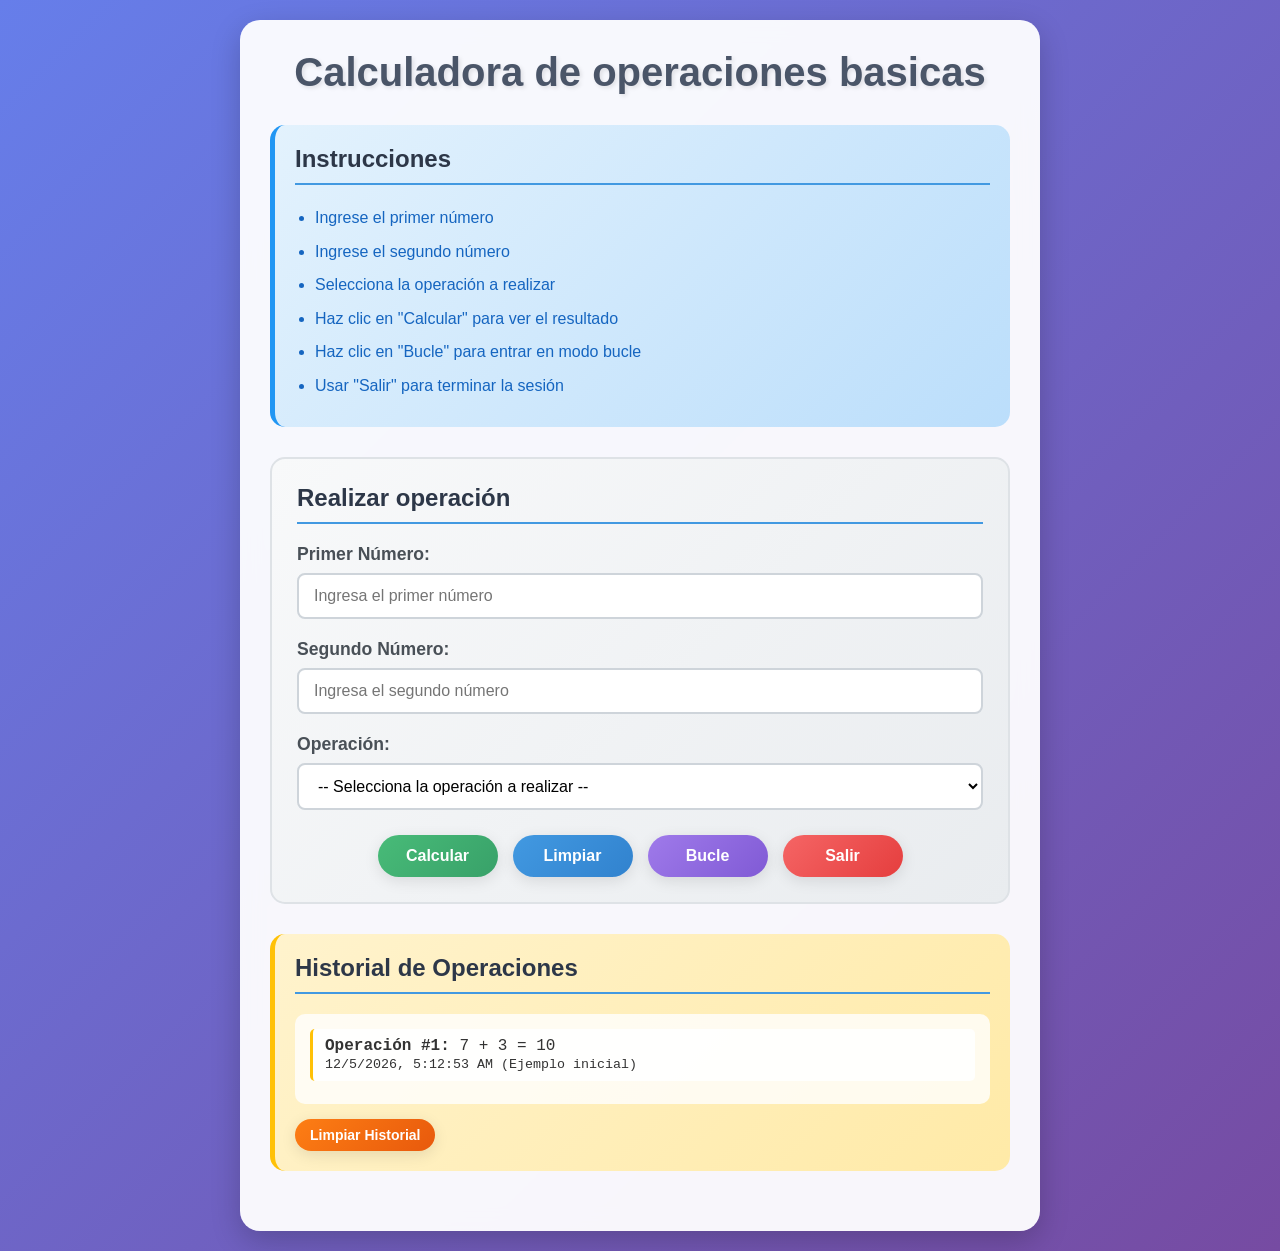
<file: index.html>
<!DOCTYPE html>
<html lang="en">
<head>
    <meta charset="UTF-8">
    <meta name="viewport" content="width=device-width, initial-scale=1.0">
    <title>Calculadora</title>

    <link rel="stylesheet" href="styles.css">
</head>

<body>
    <div class="container">
        <h1>Calculadora de operaciones basicas</h1>
    
        <div class="info-panel">
            <h2>Instrucciones</h2>
            <ul>
                <li>Ingrese el primer número</li>
                <li>Ingrese el segundo número</li>
                <li>Selecciona la operación a realizar</li>
                <li>Haz clic en "Calcular" para ver el resultado</li>
                <li>Haz clic en "Bucle" para entrar en modo bucle</li>
                <li>Usar "Salir" para terminar la sesión</li>
            </ul>
        </div>

        <div class="calculator-form">
            <h2>Realizar operación</h2>

            <div class="input-group">
                <label for="numero1">Primer Número:</label>
                <!-- type="number" permite solo números, step="any" acepta decimales -->
                <input type="number" id="numero1" placeholder="Ingresa el primer número" step="any"> 
            </div>

                <!-- Segundo número -->
            <div class="input-group">
                <label for="numero2">Segundo Número:</label>
                <input type="number" id="numero2" placeholder="Ingresa el segundo número" step="any">
            </div>

                <!-- Lista desplegable para seleccionar la operación -->
            <div class="input-group">
                <label for="operacion">Operación:</label>
                <select id="operacion">

                    <option value="">-- Selecciona la operación a realizar --</option>
                        <option value="suma">➕ Suma</option>
                        <option value="resta">➖ Resta</option>
                        <option value="multiplicacion">✖️ Multiplicación</option>
                        <option value="division">➗ División</option>
                </select>
            </div>
            <!-- Botones de acción -->
            <div class="button-group">
                        <!-- onclick llama a las funciones JavaScript cuando se hace clic -->
                        <button onclick="calcular()" class="btn-calcular">Calcular</button>
                        <button onclick="limpiarCampos()" class="btn-limpiar"> Limpiar</button>
                        <button onclick="iniciarBucle()" class="btn-bucle"> Bucle</button>
                        <button onclick="salir()" class="btn-salir"> Salir</button>
            </div>

        </div>

         <!-- Área donde se muestra el resultado -->
        <div class="resultado-panel" id="resultado-panel" style="display: none;">
            <h2>Resultado</h2>
            <div id="resultado-contenido"></div>
        </div>

        <!-- Área para mostrar el historial de operaciones -->
        <div class="historial-panel" id="historial-panel" style="display: none;">
            <h2>Historial de Operaciones</h2>
            <div id="historial-contenido"></div>
            <button onclick="limpiarHistorial()" class="btn-limpiar-historial">Limpiar Historial</button>
        </div>

    <!-- Vinculación con el archivo JavaScript externo -->
    <!-- Se coloca al final para que cargue después del HTML -->
    <script src="script.js"></script>
</body>
</html>
</file>
<file: styles.css>
*{
    margin: 0;           /* Elimina márgenes por defecto */
    padding: 0;          /* Elimina padding por defecto */
    box-sizing: border-box;  /* Incluye border y padding en el ancho/alto total */
}
/* Estilos para todo el cuerpo de la página */
body {
    font-family: 'Segoe UI', Tahoma, Geneva, Verdana, sans-serif;  /* Fuente moderna */
    background: linear-gradient(135deg, #667eea 0%, #764ba2 100%);  /* Gradiente de fondo */
    min-height: 100vh;   /* Altura mínima del 100% de la pantalla */
    padding: 20px;       /* Espacio alrededor del contenido */
    color: #333;         /* Color de texto por defecto */
}

/* Contenedor principal que centra y limita el ancho */
.container {
    max-width: 800px;    /* Ancho máximo */
    margin: 0 auto;      /* Centra horizontalmente */
    background: rgba(255, 255, 255, 0.95);  /* Fondo blanco semi-transparente */
    border-radius: 20px;  /* Bordes redondeados */
    padding: 30px;       /* Espacio interno */
    box-shadow: 0 10px 30px rgba(0, 0, 0, 0.2);  /* Sombra para efecto 3D */
    backdrop-filter: blur(10px);  /* Efecto de desenfoque del fondo */
}

/* Título principal */
h1 {
    text-align: center;   /* Centrado */
    color: #4a5568;       /* Color gris oscuro */
    margin-bottom: 30px;  /* Espacio debajo */
    font-size: 2.5em;     /* Tamaño de fuente grande */
    text-shadow: 2px 2px 4px rgba(0, 0, 0, 0.1);  /* Sombra del texto */
}

/* Títulos secundarios */
h2 {
    color: #2d3748;       /* Color más oscuro */
    margin-bottom: 20px;  /* Espacio debajo */
    font-size: 1.5em;     /* Tamaño medio */
    border-bottom: 2px solid #4299e1;  /* Línea azul debajo */
    padding-bottom: 10px;  /* Espacio entre texto y línea */
}

/* Panel de información general */
.info-panel {
    background: linear-gradient(135deg, #e3f2fd 0%, #bbdefb 100%);  /* Gradiente azul claro */
    padding: 20px;        /* Espacio interno */
    border-radius: 15px;  /* Bordes redondeados */
    margin-bottom: 30px;  /* Espacio debajo */
    border-left: 5px solid #2196f3;  /* Borde izquierdo azul */
}

/* Lista dentro del panel de información */
.info-panel ul {
    margin-left: 20px;    /* Indentación */
    line-height: 1.6;     /* Espaciado entre líneas */
}

.info-panel li {
    margin-bottom: 8px;   /* Espacio entre elementos de la lista */
    color: #1565c0;       /* Color azul para el texto */
}

/* Formulario principal de la calculadora */
.calculator-form {
    background: linear-gradient(135deg, #f8f9fa 0%, #e9ecef 100%);  /* Gradiente gris claro */
    padding: 25px;        /* Espacio interno */
    border-radius: 15px;  /* Bordes redondeados */
    margin-bottom: 30px;  /* Espacio debajo */
    border: 2px solid #dee2e6;  /* Borde gris claro */
}

/* Grupo de cada campo de entrada (label + input) */
.input-group {
    margin-bottom: 20px;  /* Espacio entre grupos */
}

/* Etiquetas de los campos */
.input-group label {
    display: block;       /* Ocupa toda la línea */
    margin-bottom: 8px;   /* Espacio debajo */
    font-weight: 600;     /* Texto en negrilla */
    color: #495057;       /* Color gris oscuro */
    font-size: 1.1em;     /* Tamaño ligeramente mayor */
}

/* Campos de entrada de números */
.input-group input[type="number"] {
    width: 100%;          /* Ancho completo */
    padding: 12px 15px;   /* Espacio interno */
    border: 2px solid #ced4da;  /* Borde gris */
    border-radius: 8px;   /* Bordes redondeados */
    font-size: 16px;      /* Tamaño de fuente */
    background-color: #ffffff;  /* Fondo blanco */
    transition: all 0.3s ease;  /* Transición suave para efectos */
}

/* Efecto cuando el campo está enfocado (seleccionado) */
.input-group input[type="number"]:focus {
    outline: none;        /* Quita el borde por defecto del navegador */
    border-color: #4299e1;  /* Cambia el borde a azul */
    box-shadow: 0 0 0 3px rgba(66, 153, 225, 0.1);  /* Sombra azul */
    transform: translateY(-2px);  /* Levanta ligeramente el campo */
}

/* Lista desplegable para operaciones */
.input-group select {
    width: 100%;          /* Ancho completo */
    padding: 12px 15px;   /* Espacio interno */
    border: 2px solid #ced4da;  /* Borde gris */
    border-radius: 8px;   /* Bordes redondeados */
    font-size: 16px;      /* Tamaño de fuente */
    background-color: #ffffff;  /* Fondo blanco */
    cursor: pointer;      /* Cursor de mano al pasar sobre él */
    transition: all 0.3s ease;  /* Transición suave */
}

/* Efecto cuando la lista desplegable está enfocada */
.input-group select:focus {
    outline: none;        /* Quita el borde por defecto */
    border-color: #4299e1;  /* Cambia el borde a azul */
    box-shadow: 0 0 0 3px rgba(66, 153, 225, 0.1);  /* Sombra azul */
}

/* Contenedor de botones */
.button-group {
    display: flex;        /* Layout flexible */
    gap: 15px;            /* Espacio entre botones */
    justify-content: center;  /* Centra los botones */
    flex-wrap: wrap;      /* Permite que se envuelvan en pantallas pequeñas */
    margin-top: 25px;     /* Espacio arriba */
}

/* Estilos base para todos los botones */
button {
    padding: 12px 25px;   /* Espacio interno */
    border: none;         /* Sin borde */
    border-radius: 25px;  /* Botones redondeados */
    font-size: 16px;      /* Tamaño de fuente */
    font-weight: 600;     /* Texto en negrilla */
    cursor: pointer;      /* Cursor de mano */
    transition: all 0.3s ease;  /* Transición suave para efectos */
    min-width: 120px;     /* Ancho mínimo */
    box-shadow: 0 4px 15px rgba(0, 0, 0, 0.1);  /* Sombra */
}

/* Botón de calcular (verde) */
.btn-calcular {
    background: linear-gradient(135deg, #48bb78 0%, #38a169 100%);  /* Gradiente verde */
    color: white;         /* Texto blanco */
}

.btn-calcular:hover {
    transform: translateY(-3px);  /* Se eleva al pasar el mouse */
    box-shadow: 0 6px 20px rgba(72, 187, 120, 0.4);  /* Sombra más intensa */
}

/* Botón de limpiar (azul) */
.btn-limpiar {
    background: linear-gradient(135deg, #4299e1 0%, #3182ce 100%);  /* Gradiente azul */
    color: white;         /* Texto blanco */
}

.btn-limpiar:hover {
    transform: translateY(-3px);  /* Se eleva al pasar el mouse */
    box-shadow: 0 6px 20px rgba(66, 153, 225, 0.4);  /* Sombra más intensa */
}

/* Botón de salir (rojo) */
.btn-salir {
    background: linear-gradient(135deg, #f56565 0%, #e53e3e 100%);  /* Gradiente rojo */
    color: white;         /* Texto blanco */
}

.btn-salir:hover {
    transform: translateY(-3px);  /* Se eleva al pasar el mouse */
    box-shadow: 0 6px 20px rgba(245, 101, 101, 0.4);  /* Sombra más intensa */
}

/* Botón de pruebas (morado) */
.btn-bucle {
    background: linear-gradient(135deg, #9f7aea 0%, #805ad5 100%);  /* Gradiente morado */
    color: white;         /* Texto blanco */
}

.btn-pruebas:hover {
    transform: translateY(-3px);  /* Se eleva al pasar el mouse */
    box-shadow: 0 6px 20px rgba(159, 122, 234, 0.4);  /* Sombra más intensa */
}

/* Panel de resultados */
.resultado-panel {
    background: linear-gradient(135deg, #d4edda 0%, #c3e6cb 100%);  /* Gradiente verde claro */
    padding: 20px;        /* Espacio interno */
    border-radius: 15px;  /* Bordes redondeados */
    margin-bottom: 30px;  /* Espacio debajo */
    border-left: 5px solid #28a745;  /* Borde izquierdo verde */
}

/* Contenido del resultado */
#resultado-contenido {
    font-size: 18px;      /* Tamaño de fuente mayor */
    font-weight: 600;     /* Texto en negrilla */
    color: #155724;       /* Color verde oscuro */
    text-align: center;   /* Centrado */
    padding: 15px;        /* Espacio interno */
    background: rgba(255, 255, 255, 0.7);  /* Fondo blanco semi-transparente */
    border-radius: 10px;  /* Bordes redondeados */
}

/* Panel del historial */
.historial-panel {
    background: linear-gradient(135deg, #fff3cd 0%, #ffeaa7 100%);  /* Gradiente amarillo */
    padding: 20px;        /* Espacio interno */
    border-radius: 15px;  /* Bordes redondeados */
    margin-bottom: 30px;  /* Espacio debajo */
    border-left: 5px solid #ffc107;  /* Borde izquierdo amarillo */
}

/* Contenido del historial */
#historial-contenido {
    max-height: 200px;    /* Altura máxima */
    overflow-y: auto;     /* Scroll vertical si excede la altura */
    background: rgba(255, 255, 255, 0.8);  /* Fondo semi-transparente */
    padding: 15px;        /* Espacio interno */
    border-radius: 10px;  /* Bordes redondeados */
    margin-bottom: 15px;  /* Espacio debajo */
}

/* Elementos individuales del historial */
.historial-item {
    padding: 8px 12px;    /* Espacio interno */
    margin-bottom: 8px;   /* Espacio entre elementos */
    background: rgba(255, 255, 255, 0.9);  /* Fondo casi blanco */
    border-radius: 5px;   /* Bordes redondeados */
    border-left: 3px solid #ffc107;  /* Borde izquierdo amarillo */
    font-family: 'Courier New', monospace;  /* Fuente monoespaciada */
}

/* Botón para limpiar historial */
.btn-limpiar-historial {
    background: linear-gradient(135deg, #fd7e14 0%, #e8590c 100%);  /* Gradiente naranja */
    color: white;         /* Texto blanco */
    padding: 8px 15px;    /* Espacio interno menor */
    font-size: 14px;      /* Fuente más pequeña */
}

.btn-limpiar-historial:hover {
    transform: translateY(-2px);  /* Se eleva menos */
    box-shadow: 0 4px 15px rgba(253, 126, 20, 0.4);  /* Sombra naranja */
}

/* Panel de pruebas */
.pruebas-panel {
    background: linear-gradient(135deg, #e1bee7 0%, #ce93d8 100%);  /* Gradiente morado claro */
    padding: 20px;        /* Espacio interno */
    border-radius: 15px;  /* Bordes redondeados */
    border-left: 5px solid #9c27b0;  /* Borde izquierdo morado */
}

/* Resultado de las pruebas */
#pruebas-resultado {
    margin-top: 20px;     /* Espacio arriba */
    padding: 15px;        /* Espacio interno */
    background: rgba(255, 255, 255, 0.8);  /* Fondo semi-transparente */
    border-radius: 10px;  /* Bordes redondeados */
    font-family: 'Courier New', monospace;  /* Fuente monoespaciada */
    white-space: pre-line;  /* Respeta los saltos de línea */
    max-height: 300px;    /* Altura máxima */
    overflow-y: auto;     /* Scroll si excede la altura */
}

/* Efectos especiales para mensajes de error */
.error {
    color: #dc3545;       /* Color rojo */
    font-weight: bold;    /* Texto en negrilla */
    background: rgba(248, 215, 218, 0.8);  /* Fondo rojo claro */
    padding: 10px;        /* Espacio interno */
    border-radius: 5px;   /* Bordes redondeados */
    border-left: 4px solid #dc3545;  /* Borde izquierdo rojo */
}

/* Efectos especiales para mensajes de éxito */
.success {
    color: #28a745;       /* Color verde */
    font-weight: bold;    /* Texto en negrilla */
    background: rgba(212, 237, 218, 0.8);  /* Fondo verde claro */
    padding: 10px;        /* Espacio interno */
    border-radius: 5px;   /* Bordes redondeados */
    border-left: 4px solid #28a745;  /* Borde izquierdo verde */
}

/* Diseño responsivo para pantallas pequeñas */
@media (max-width: 600px) {
    .container {
        margin: 10px;      /* Márgenes menores */
        padding: 20px;     /* Padding menor */
    }
    
    .button-group {
        flex-direction: column;  /* Botones en columna */
        align-items: center;     /* Centrados */
    }
    
    button {
        width: 100%;       /* Botones de ancho completo */
        margin-bottom: 10px;  /* Espacio entre botones */
    }
    
    h1 {
        font-size: 2em;    /* Título más pequeño */
    }
}

/* Animaciones */
@keyframes fadeIn {
    from {
        opacity: 0;        /* Invisible */
        transform: translateY(20px);  /* Desplazado hacia abajo */
    }
    to {
        opacity: 1;        /* Visible */
        transform: translateY(0);     /* Posición normal */
    }
}

/* Aplicar animación a los paneles cuando aparecen */
.resultado-panel,
.historial-panel {
    animation: fadeIn 0.5s ease-in-out;  /* Animación de aparición */
}
</file>
